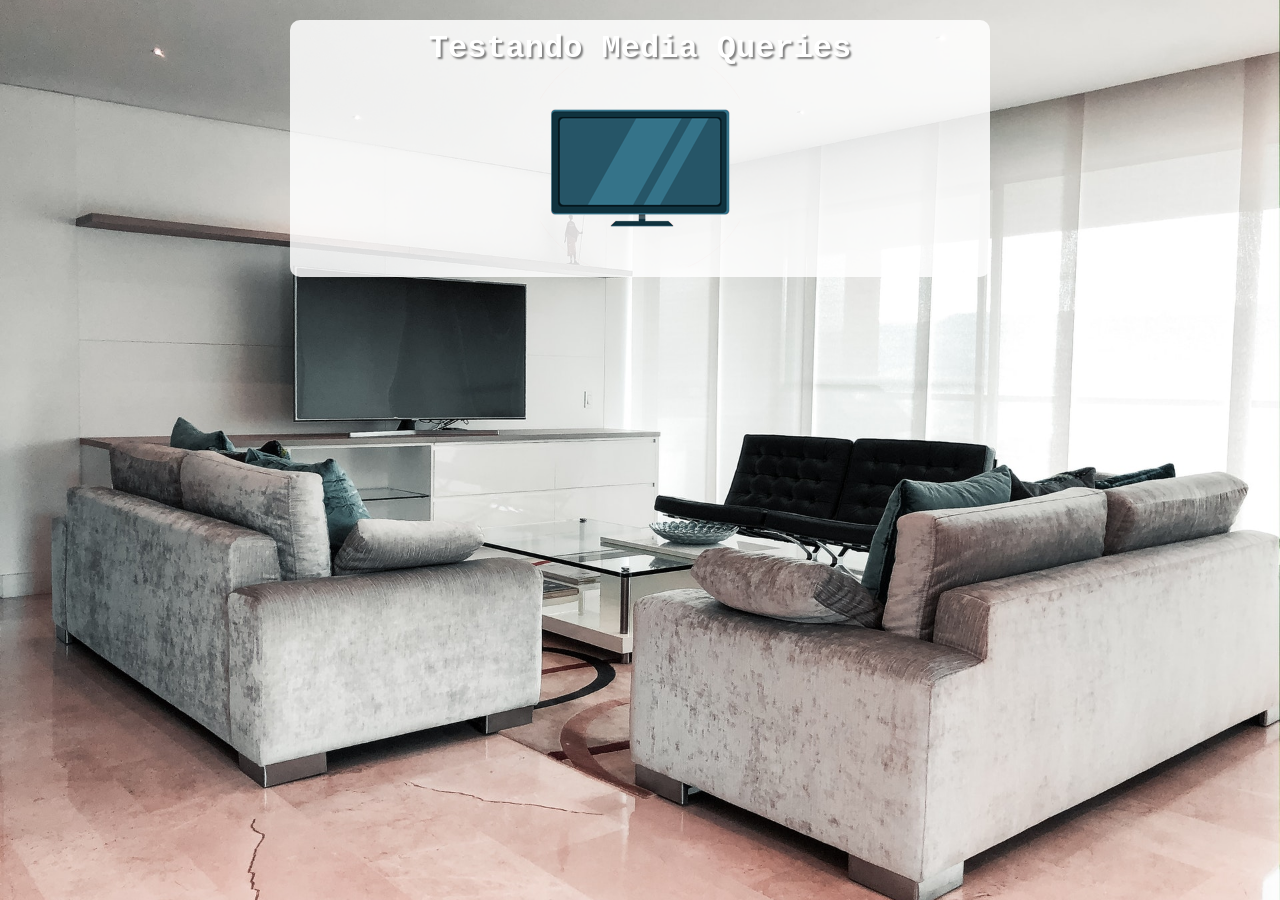
<file: index.html>
<!DOCTYPE html>
<html lang="pt-br">
<head>
    <meta charset="UTF-8">
    <meta http-equiv="X-UA-Compatible" content="IE=edge">
    <meta name="viewport" content="width=device-width, initial-scale=1.0">
    <title>Media Queries</title>
    <link rel="stylesheet" href="styles/style.css" media="all">
    <link rel="stylesheet" href="styles/media-query.css">
</head>
<body>
    <main>
        <h1>Testando Media Queries</h1>
        <img id="phone" src="img/icon-phone.png" alt="acessando via smartphone">
        <img id="tablet" src="img/icon-tablet.png" alt="acessando via tablet">
        <img id="print" src="img/icon-print.png" alt="versão para impressão">
        <img id="pc" src="img/icon-pc.png" alt="versão para desktop">
        <img id="tv" src="img/icon-tv.png" alt="versão para TV">
    </main>
</body>
</html>
</file>
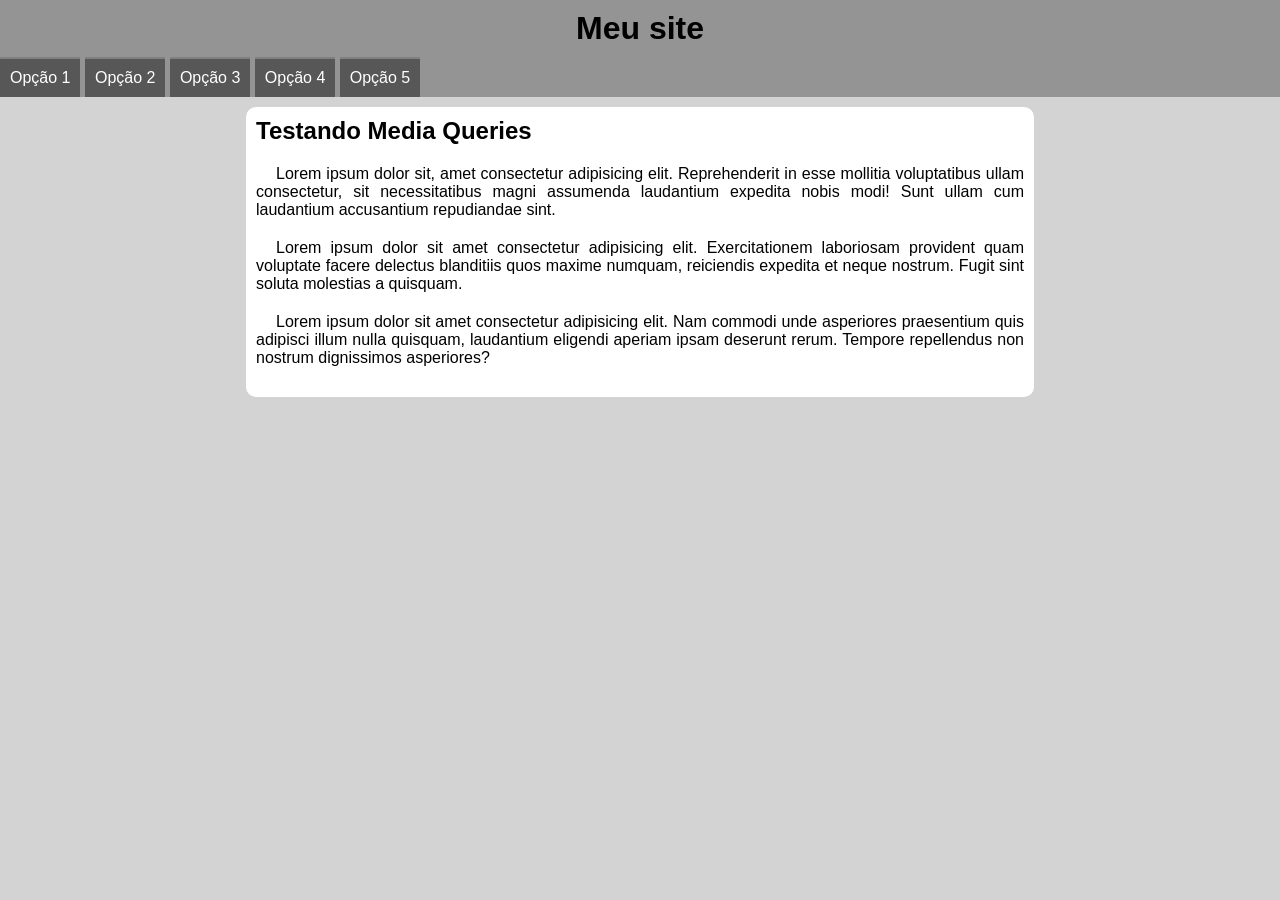
<file: menu-responsivo/index.html>
<!DOCTYPE html>
<html lang="pt-br">
<head>
    <meta charset="UTF-8">
    <meta http-equiv="X-UA-Compatible" content="IE=edge">
    <meta name="viewport" content="width=device-width, initial-scale=1.0">
    <title>Menu Responsivo</title>
    <link rel="stylesheet" href="https://fonts.googleapis.com/css2?family=Material+Symbols+Outlined:opsz,wght,FILL,GRAD@20..48,100..700,0..1,-50..200" />
    <link rel="stylesheet" href="styles/style.css">
    <link rel="stylesheet" href="styles/media-query.css">
</head>
<body onresize="mudouTamanho()">
    <header>
        <h1>Meu site</h1>
        <span id="burguer" class="material-symbols-outlined" onclick="clickMenu()">menu</span>
        <menu id="itens">
            <ul>
                <li><a href="#">Opção 1</a></li>
                <li><a href="#">Opção 2</a></li>
                <li><a href="#">Opção 3</a></li>
                <li><a href="#">Opção 4</a></li>
                <li><a href="#">Opção 5</a></li>
            </ul>
        </menu>
    </header>
    <main>
        <article>
            <h2>Testando Media Queries</h2>
            <p>Lorem ipsum dolor sit, amet consectetur adipisicing elit. Reprehenderit in esse mollitia voluptatibus ullam consectetur, sit necessitatibus magni assumenda laudantium expedita nobis modi! Sunt ullam cum laudantium accusantium repudiandae sint.</p>

            <p>Lorem ipsum dolor sit amet consectetur adipisicing elit. Exercitationem laboriosam provident quam voluptate facere delectus blanditiis quos maxime numquam, reiciendis expedita et neque nostrum. Fugit sint soluta molestias a quisquam.</p>

            <p>Lorem ipsum dolor sit amet consectetur adipisicing elit. Nam commodi unde asperiores praesentium quis adipisci illum nulla quisquam, laudantium eligendi aperiam ipsam deserunt rerum. Tempore repellendus non nostrum dignissimos asperiores?</p>
        </article>
    </main>
    <script>
        function mudouTamanho() {
            if(window.innerWidth >= 768) {
                itens.style.display = 'block'
            } else {
                itens.style.display = 'none'
            }
        }

        function clickMenu() {
            if(itens.style.display == 'block') {
                itens.style.display = 'none'
            } else {
                itens.style.display = 'block'
            }
        }
    </script>
</body>
</html>
</file>
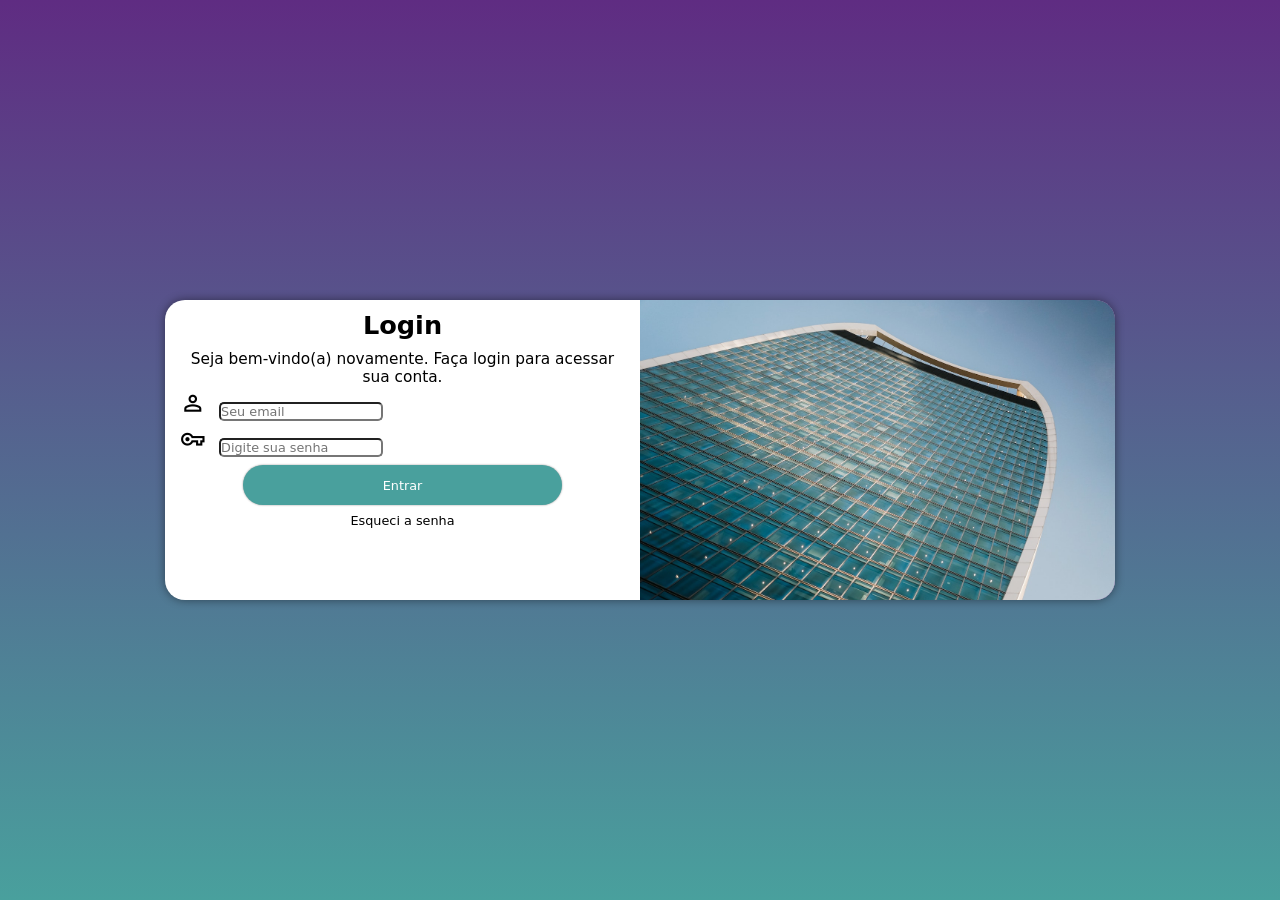
<file: tela-login/index.html>
<!DOCTYPE html>
<html lang="pt-br">
<head>
    <meta charset="UTF-8">
    <meta http-equiv="X-UA-Compatible" content="IE=edge">
    <meta name="viewport" content="width=device-width, initial-scale=1.0">
    <title>Tela de Login Responsiva</title>
    <link rel="stylesheet" href="https://fonts.googleapis.com/css2?family=Material+Symbols+Outlined:opsz,wght,FILL,GRAD@20..48,100..700,0..1,-50..200" />
    <link rel="stylesheet" href="styles/mobile.css">
    <link rel="stylesheet" href="styles/media-query.css">
</head>
<body>
    <main>
        <section id="login">
            <div id="imagem">
                <!--Aqui vai a imagem-->
            </div>
            <div id="formulario">
                <h1>Login</h1>
                <p>Seja bem-vindo(a) novamente. Faça login para acessar sua conta.</p>
                <form action="login.php" method="post" autocomplete="on">
                    <div class="campo">
                        <span class="material-symbols-outlined">person</span>
                        <input type="email" name="login" id="ilogin" placeholder="Seu email" autocomplete="email" required maxlength="30">
                        <label for="ilogin">Login</label>
                    </div>
                    <div class="campo">
                        <span class="material-symbols-outlined">vpn_key</span>
                        <input type="password" name="senha" id="isenha" placeholder="Digite sua senha" autocomplete="current-password" required minlength="8" maxlength="20"> 
                        <label for="isenha">Senha</label>
                    </div>
                    <input type="submit" value="Entrar" class="btn-submit">
                    <!--Para não usar o JavaScript, não utilizamos o button-->
                    <a href="esqueci.html" class="botao">Esqueci a senha</a>
                </form>
            </div>
        </section>
    </main>
</body>

</html>
</file>
<file: styles/style.css>
@charset "UTF-8";

/* Versão Mobile First */

* {
    font-family: Arial, Helvetica, sans-serif;
    font-size: 1em;
    margin: 0px;
    padding: 0px;
    box-sizing: border-box;
}

html {
    height: 100vh;
}

body {
    background: black url(../img/back-phone.jpg) no-repeat;
    background-size: cover;
    background-position: center center;
}

main {
    background-color: rgba(255, 255, 255, 0.842);
    width: 400px;
    margin: auto;
    margin-top: 20px;
    border-radius: 10px;
    padding: 10px;
}

h1 {
    text-align: center;
    color: white;
    text-shadow: 2px 2px 2px rgba(0, 0, 0, 0.493);
    font-size: 2em;
}

img {
    display: block;
    margin: auto;
}

#phone {display: block;}
#tablet {display: none;}
#print {display: none;}
#pc {display: none;}
#tv {display: none;}
</file>
<file: styles/media-query.css>
@charset "UTF-8";

/* Todas as demais mídias */

/* Typical Device Breakpoints 
Small screens: até 600px.
Mobile: de 600px até 768px.
Tablet: de 768px até 992px.
Desktop: de 992px até 1.200px.
Big screens: acima de 1.200px.
*/

* {
    font-family: 'Courier New', Courier, monospace;
}

@media print { /* Impressão */
    body {
        background-image: url(../img/back-print.jpg); /* desnecessário porque não imprime background */
    }

    main {
        width: 90%;
        border: 2px solid black;
    }

    main h1{
        text-shadow: none;
        color: black;
    }

    main::after {
        content: 'Essa impressão foi feita através do site www.cursoemvideo.com';
        text-decoration: overline;
    }

    #phone {display: none;}
    #tablet {display: none;}
    #print {display: block;}
    #pc {display: none;}
    #tv {display: none;}

    
}

@media screen and (min-width: 768px) and (max-width: 992px) { /* Tablet */
    body { 
        background-image: url(../img/back-tablet.jpg);
    }

    #phone {display: none;}
    #tablet {display: block;}
    #print {display: none;}
    #pc {display: none;}
    #tv {display: none;}
}

@media screen and (min-width: 992px) and (max-width: 1200px) { /* Desktop */
    body {
        background-image: url(../img/back-pc.jpg);
    }

    #phone {display: none;}
    #tablet {display: none;}
    #print {display: none;}
    #pc {display: block;}
    #tv {display: none;}
}

@media screen and (min-width: 1200px) { /* Grandes telas */
    body {
        background-image: url(../img/back-tv.jpg);
    }

    main {
        width: 700px;
    }

    #phone {display: none;}
    #tablet {display: none;}
    #print {display: none;}
    #pc {display: none;}
    #tv {display: block;}
}
</file>
<file: menu-responsivo/styles/style.css>
@charset "UTF-8";

* {
    font-family: Arial, Helvetica, sans-serif;
    margin: 0;
    padding: 0;
}

body, html {
    background-color: lightgrey;
}

header {
    background-color: rgb(148, 148, 148);
}

header h1 {
    padding: 10px;
    text-align: center;
}

#burguer {
    background-color: rgb(48, 48, 48);
    color: white;
    display: block;
    text-align: center;
    padding: 10px;
    cursor: pointer;
    
}

#burguer:hover {
    background-color: white;
    color: black;
}

menu {
    display: none;
}

menu > ul {
    list-style-type: none;
}

menu a {
    display: block;
    padding: 10px;
    text-align: center;
    text-decoration: none;
    background-color: rgb(87, 87, 87);
    color: white;
    border-top: 2px solid gray;
}

menu a:hover {
    background-color: gray;
}

main {
    width: 90vw;
    background-color: white;
    margin: auto;
    margin-top: 10px;
    padding: 10px;
    border-radius: 10px;
}

article > h2 {
    padding-bottom: 20px;
}

article > p {
    text-align: justify;
    margin-bottom: 20px;
    text-indent: 20px;
}
</file>
<file: menu-responsivo/styles/media-query.css>
@charset "UTF-8";

/* Typical Device Breakpoints 
Small screens: até 600px.
Mobile: de 600px até 768px.
Tablet: de 768px até 992px.
Desktop: de 992px até 1.200px.
Big screens: acima de 1.200px.
*/

@media screen and (min-width: 768px) {
    #burguer {
        display: none;
    }

    menu {
        display: block;
    }

    menu li {
        display: inline-block;
    }

    main {
        width: 768px;
    }
}
</file>
<file: tela-login/styles/mobile.css>
@charset "UTF-8";

/* Paleta de cores
    Verde: #49a09d
    Lilás: #5f2c82
*/

* {
    font-family: system-ui, -apple-system, BlinkMacSystemFont, 'Segoe UI', Roboto, Oxygen, Ubuntu, Cantarell, 'Open Sans', 'Helvetica Neue', sans-serif;
    margin: 0px;
    padding: 0px;
    box-sizing: border-box;
}

body, html {
    display: flex;
    justify-content: center;
    align-items: center;
    background-color: #5f2c82;
    height: 100vh;
    width: 100vw;
}

#main {
    height: 100vh;
    width: 100vw;
}

#login {
    background-color: white;
    width: 250px;
    height: 500px;
    border-radius: 20px;
    overflow: hidden;
    box-shadow: 0px 0px 10px rgba(0, 0, 0, 0.450);
}

#imagem {
    display: block;
    background:#5f2c82 url(../img/foto-edificio.jpg) no-repeat;
    height: 200px;
    background-size: cover;
}

#formulario {
    display: block;
    padding: 10px;
    font-size: 0.8em;
}

h1 {
    text-align: center;
    margin-bottom: 10px;
}

p {
    font-size: 0.8em;
    text-align: center;
}

input:focus {
    border:2px solid #49a09d;
    outline: none;
}

div.campo > label{
    display: none;
}

div.campo > input {
    font-size: 1em;
    width: cal(100% - 45px);
    height: 100%;
    border-radius: 5px;
}


.material-symbols-outlined {
    font-size: 2em;
    width: 40px;
    padding: 5px;
}

 .btn-submit{
    display:block;
    font-size: 1em;
    width: 70%;
    height: 40px;
    color: white;
    background-color: #49a09d;
    border: none;
    border-radius: 20px;
    margin: 0 auto;
    margin-top: 8px;
    cursor: pointer;
    box-shadow: 0px 0px 2px rgba(0, 0, 0, 0.450);
}

.btn-submit:hover {
    background-color: #2d6468;
}


a.botao {
    display: block;
    margin-top: 8px;
    text-decoration: none;
    text-align: center;
    font-size: 1em;
    width: 100%; 
    height: 40px;
    color: black;
    

}
</file>
<file: tela-login/styles/media-query.css>
@charset "UTF-8";

/* Typical Device Breakpoints 
Small screens: até 600px.
Mobile: de 600px até 768px.
Tablet: de 768px até 992px.
Desktop: de 992px até 1.200px.
Big screens: acima de 1.200px.
*/

@media screen and (min-width: 768px) and (max-width: 992px) {
    body {
        background-image: linear-gradient(to top, #49a09d, #5f2c82);
    }

    #login {
        width: 80vw;
        height: 250px;
    }

    #imagem {
        float: left;
        width: 30%;
        height: 100%;
    }

    #formulario {
        float: right;
        width: 70%;
    }
}

@media screen and (min-width: 992px) {
    body {
        background-image: linear-gradient(to top, #49a09d, #5f2c82);
    }

    #login {
        width: 950px;
        height: 300px;
    }

    #imagem {
        float: right;
        width: 50%;
        height: 100%;
    }

    #formulario {
        float: left;
        width: 50%;
    }

    h1 {
        text-align: center;
        font-size: 2em;
    }

    p {
        font-size: 1.2em;
    }
}
</file>
